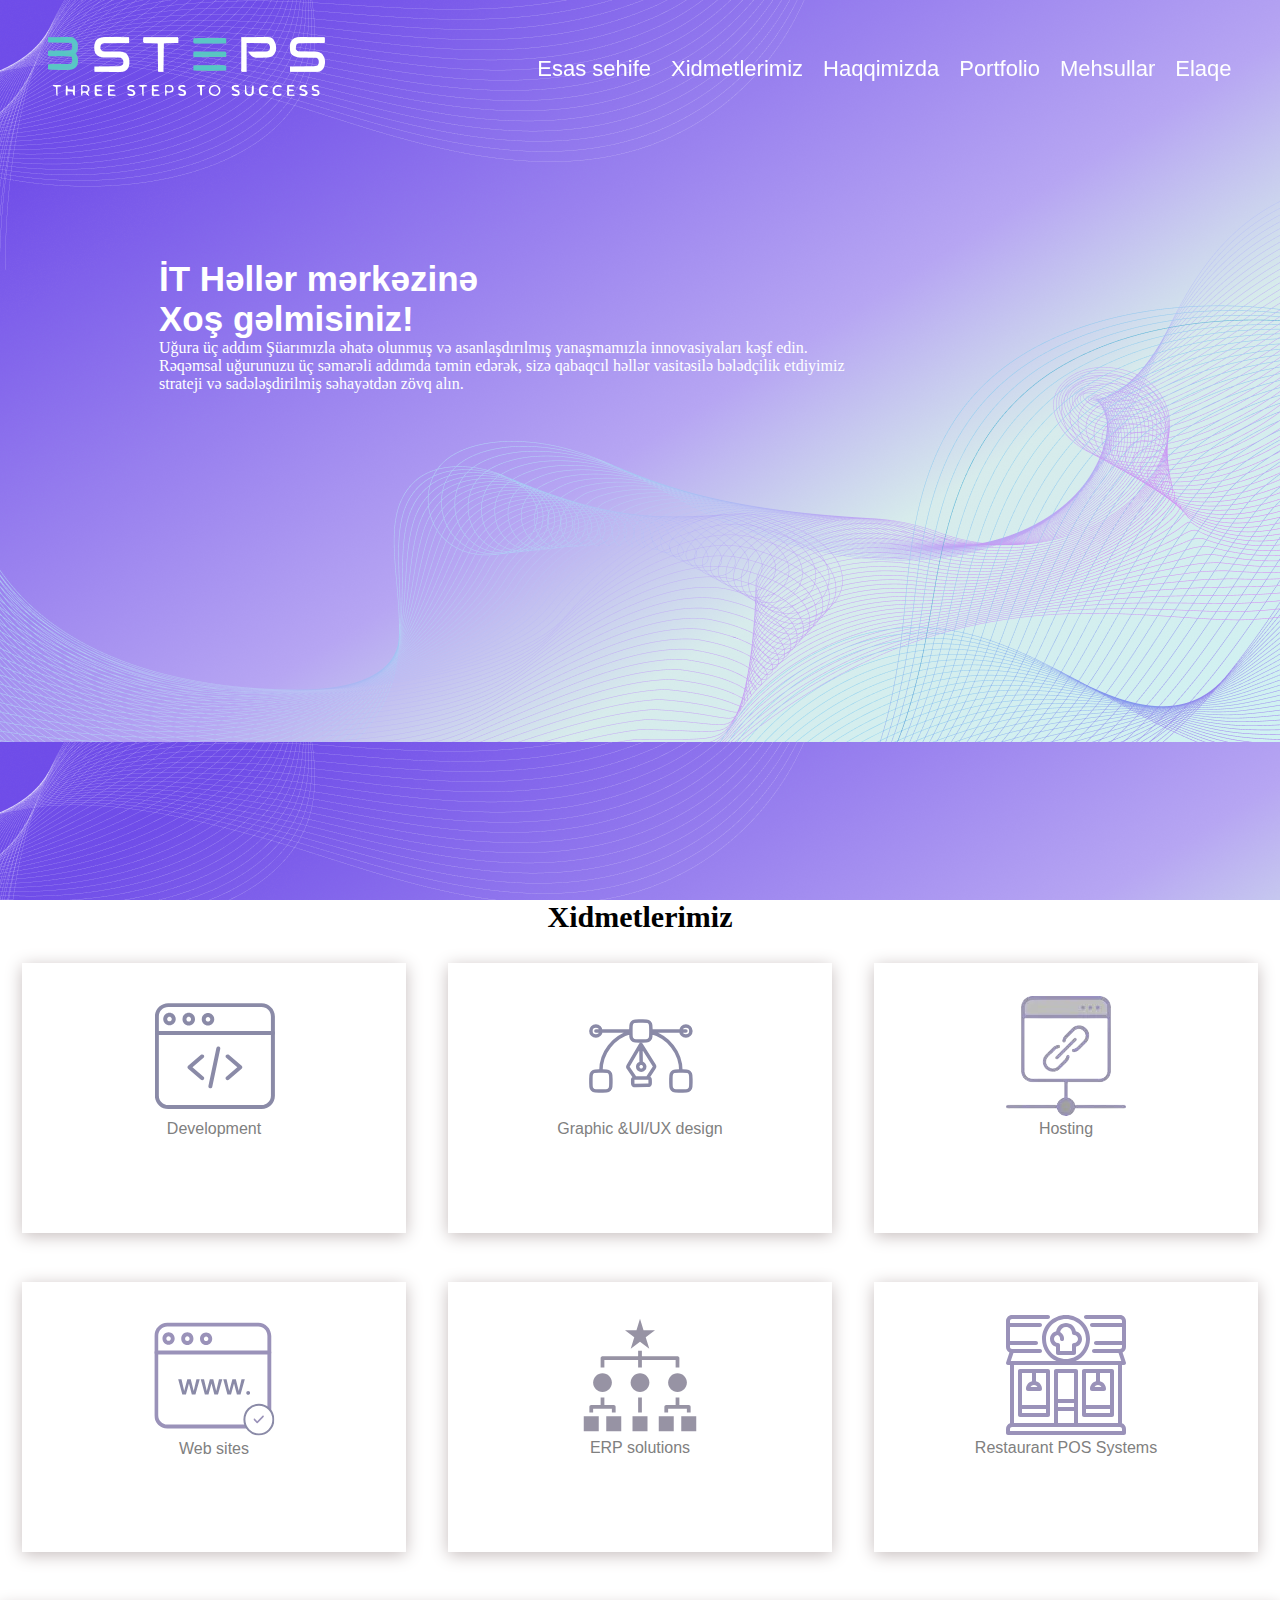
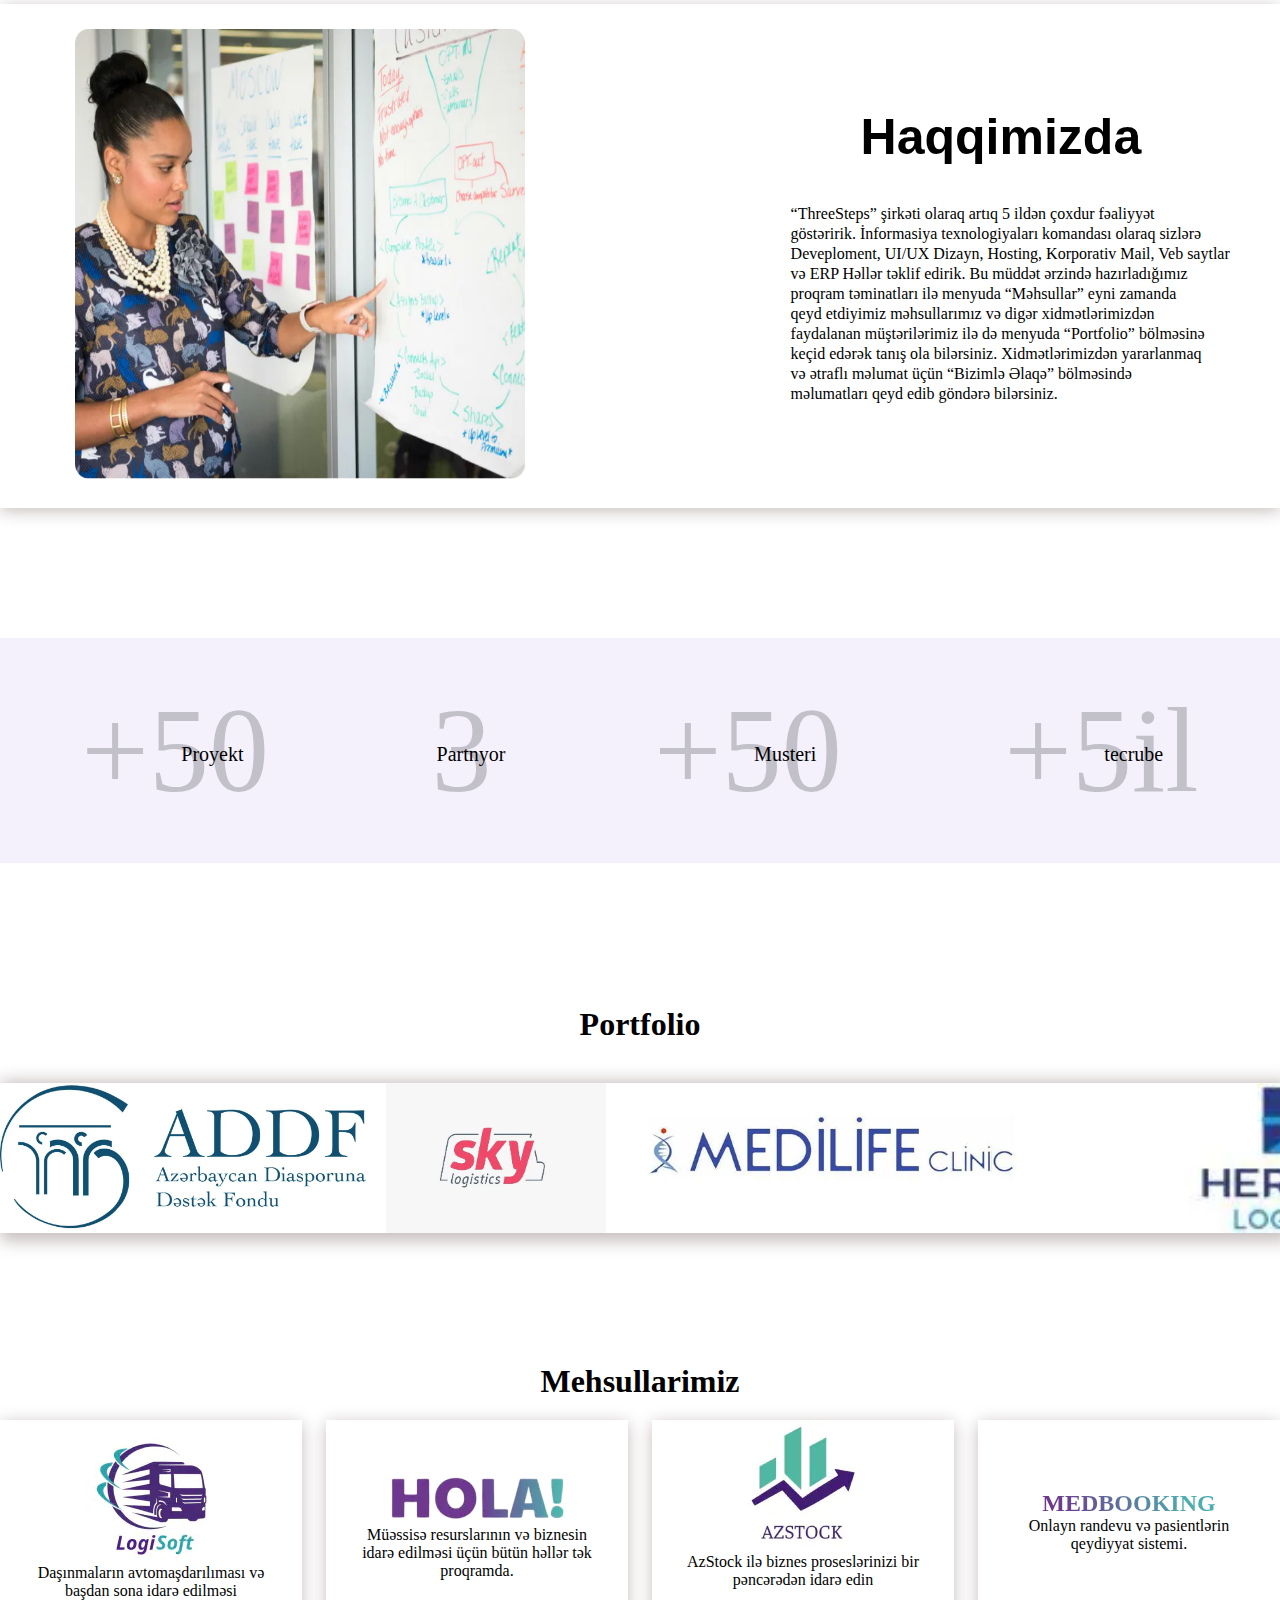
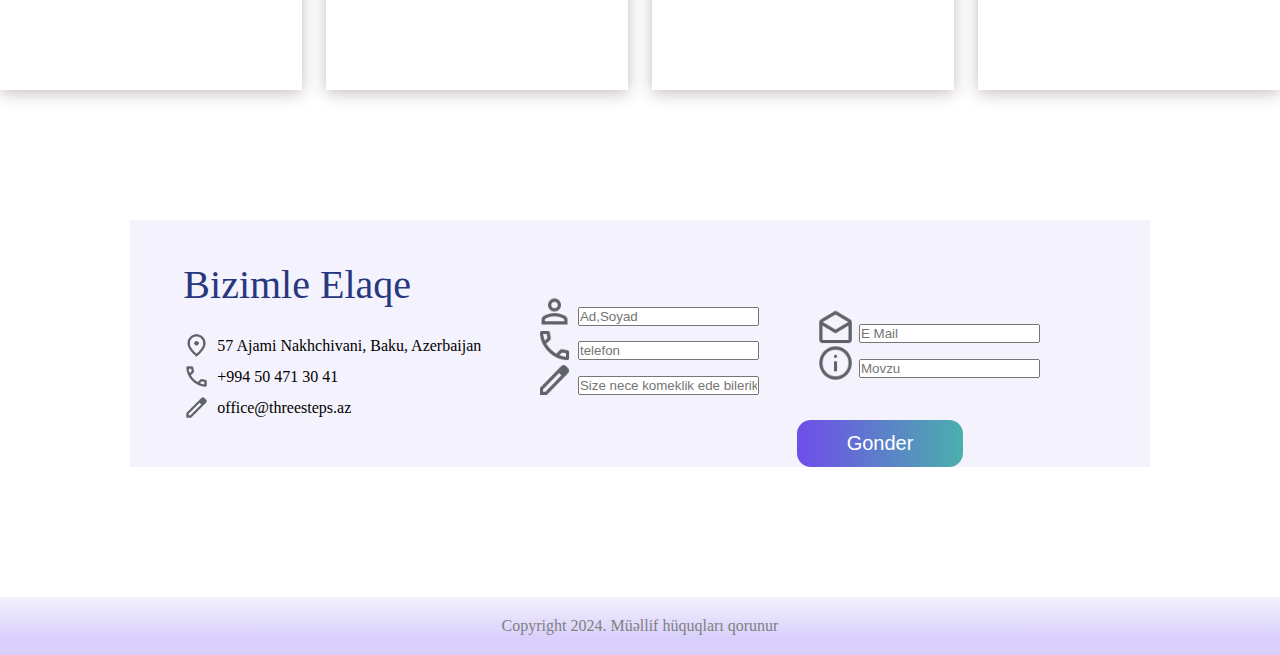
<file: index.html>
<!DOCTYPE html>
<html lang="en">

<head>
    <meta charset="UTF-8">
    <meta name="viewport" content="width=device-width, initial-scale=1.0">
    <title>Document</title>
    <link rel="stylesheet" href="./style.css">
    <link rel="stylesheet" href="https://cdnjs.cloudflare.com/ajax/libs/font-awesome/6.5.2/css/all.min.css"
        integrity="sha512-SnH5WK+bZxgPHs44uWIX+LLJAJ9/2PkPKZ5QiAj6Ta86w+fsb2TkcmfRyVX3pBnMFcV7oQPJkl9QevSCWr3W6A=="
        crossorigin="anonymous" referrerpolicy="no-referrer" />
</head>

<body>
    <div class="body">

        <header id="header">


            <div>
                <img class="logo" src="./img/logo.webp" alt="">
            </div>
            <nav>
                <ul class="nav">
                    <li><a class="link" href="https://www.threesteps.az/#">Esas sehife</a></li>
                    <li><a class="link" href="https://www.threesteps.az/#services">Xidmetlerimiz</a></li>
                    <li><a class="link" href="https://www.threesteps.az/#about">Haqqimizda</a></li>
                    <li><a class="link" href="https://www.threesteps.az/#portfolio">Portfolio</a></li>
                    <li><a class="link" href="https://www.threesteps.az/#products">Mehsullar</a></li>
                    <li><a class="link" href="https://www.threesteps.az/#contact">Elaqe</a></li>
                </ul>
            </nav>
            <i class="fa-solid fa-bars"></i>
        </header>


        <div class="text">
            <h1 class="h1">İT Həllər mərkəzinə <br>
                <b>Xoş gəlmisiniz!</b>
            </h1>
            <span>Uğura üç addım Şüarımızla əhatə olunmuş və asanlaşdırılmış yanaşmamızla innovasiyaları kəşf edin. <br>
                Rəqəmsal uğurunuzu üç səmərəli addımda təmin edərək, sizə qabaqcıl həllər vasitəsilə bələdçilik
                etdiyimiz <br>
                strateji və sadələşdirilmiş səhayətdən zövq alın.</span>
        </div>
    </div>
    <main>
        <section>
            <div>
                <h1 class="xidmet">Xidmetlerimiz</h1>
            </div>
            <div class="design1">

                <div class="design">
                    <div class="margin">


                        <div> <img src="./assets/icons/development.svg" alt=""></div>
                        <div>
                            <p class="p">Development</p>
                        </div>

                    </div>
                </div>
                <div class="design">
                    <div class="margin">
                        <div><img src="./assets/icons/design.svg" alt=""></div>
                        <div>
                            <p class="p">Graphic &UI/UX design</p>
                        </div>
                    </div>
                </div>
                <div class="design">
                    <div class="margin">

                        <div><img src="./assets/icons/hosting.webp" alt=""></div>
                        <div>
                            <p class="p">Hosting</p>
                        </div>
                    </div>
                </div>
                <div class="design">
                    <div class="margin">

                        <div><img src="./assets/icons/security.svg" alt=""></div>
                        <div>
                            <p class="p">Web sites</p>
                        </div>
                    </div>
                </div>
                <div class="design">
                    <div class="margin">

                        <div><img src="./assets/icons/erp.svg" alt=""></div>
                        <div>
                            <p class="p">ERP solutions</p>
                        </div>
                    </div>
                </div>
                <div class="design">
                    <div class="margin">

                        <div><img src="./assets/icons/restoran.svg" alt=""></div>
                        <div>
                            <p class="p">Restaurant POS Systems</p>
                        </div>
                    </div>
                </div>
            </div>
            <div class="teacher">
                <div class="teacherImg">
                    <img class="img" src="./img/about.webp" alt="">
                </div>
                <div>
                    <div class="class">
                        <div class="Haqqimizda">

                            <h1>Haqqimizda</h1>
                        </div>
                        <p class="text2">
                            “ThreeSteps” şirkəti olaraq artıq 5 ildən çoxdur fəaliyyət <br> göstəririk. İnformasiya
                            texnologiyaları komandası olaraq sizlərə <br> Deveploment, UI/UX Dizayn, Hosting, Korporativ
                            Mail,
                            Veb saytlar <br> və ERP Həllər təklif edirik. Bu müddət ərzində hazırladığımız <br> proqram
                            təminatları
                            ilə menyuda “Məhsullar” eyni zamanda <br> qeyd etdiyimiz məhsullarımız və digər
                            xidmətlərimizdən
                            <br>
                            faydalanan müştərilərimiz ilə də menyuda “Portfolio” bölməsinə <br> keçid edərək tanış ola
                            bilərsiniz. Xidmətlərimizdən yararlanmaq <br> və ətraflı məlumat üçün “Bizimlə Əlaqə”
                            bölməsində
                            <br>
                            məlumatları qeyd edib göndərə bilərsiniz.
                        </p>
                    </div>
                </div>
            </div>
            <div style="padding-top: 130px;">
                <div class="proyekt">

                    <div>

                        <div class="herf">+50</div>
                        <div class="tecrube">
                            Proyekt
                        </div>
                    </div>
                    <div>
                        <div class="herf">3</div>
                        <div id="uc" class="tecrube">
                            Partnyor
                        </div>
                    </div>
                    <div>
                        <div class="herf">+50</div>
                        <div class="tecrube">Musteri</div>
                    </div>
                    <div>
                        <div class="herf">+5il</div>
                        <div class="tecrube">tecrube</div>
                    </div>
                </div>
            </div>
        </section>
        <section class="idi">
            <div class="esas">
                <h1 style=" font-size: 32px; text-align: center;
                margin: 0 auto 40px;">Portfolio</h1>
                <div class="foto">
                    <img height="150vh" src="./img/foto1.webp" alt="">
                    <img height="150vh" src="./img/foto2.webp" alt="">
                    <img height="150vh " src="./img/foto4.webp" alt="">
                    <img height="150vh" src="./img/foto8.webp" alt="">
                </div>
            </div>
        </section>
        <section class="section">
            <h1 class="mehsul">Mehsullarimiz</h1>
            <div class="shadow">


                <div class="product">
                    <div class="text3">

                        <div><img src="./img/product1.webp" alt=""></div>
                        <div>Daşınmaların avtomaşdarılıması və <br> başdan sona idarə edilməsi</div>
                    </div>

                </div>
                <div class="product">
                    <div class="text4">

                        <div><img src="./img/product2.webp" alt="" class=""></div>
                        <div>Müəssisə resurslarının və biznesin <br> idarə edilməsi üçün bütün həllər tək <br>
                            proqramda.
                        </div>
                    </div>
                </div>
                <div class="product">
                    <div class="text5">

                        <div><img src="./img/product3.webp" alt=""></div>
                        <div>AzStock ilə biznes proseslərinizi bir <br> pəncərədən idarə edin</div>
                    </div>
                </div>
                <div class="product">
                    <div class="text6">

                        <div>
                            <p class="med">MEDBOOKING</p>
                            <p>Onlayn randevu və pasientlərin <br> qeydiyyat sistemi.

                            </p>
                        </div>
                    </div>
                </div>
            </div>
        </section>
        <section class="son">

            <div>

                <div>
                    <h1 class="bizimle">Bizimle Elaqe</h1>
                </div>
                <div class="footer">
                    <div class="foot">

                        <div>
                            <img class="photo" src="./assets/icons/location_on_24dp_FILL0_wght400_GRAD0_opsz24.png"
                                alt="">

                        </div>
                        <div class="metn">57 Ajami Nakhchivani, Baku, Azerbaijan </div>
                    </div>
                    <div class="foot">
                        <div><img class="photo" src="./assets/icons/call_24dp_FILL0_wght400_GRAD0_opsz24.png" alt="">
                        </div>
                        <div class="metn">+994 50 471 30 41</div>
                    </div>
                    <div class="foot">
                        <div><img class="photo" src="./assets/icons/edit_24dp_FILL0_wght400_GRAD0_opsz24.png" alt="">
                        </div>
                        <div class="metn">office@threesteps.az</div>
                    </div>
                </div>
            </div>
            <div class="form">
                <div>

                    <div>
                        <img class="icon" src="./assets/icons/person_24dp_FILL0_wght400_GRAD0_opsz24.png" alt="">
                        <input type="text" name="name" id="name" placeholder="Ad,Soyad">
                    </div>
                    <div>
                        <img class="icon" src="./assets/icons/call_24dp_FILL0_wght400_GRAD0_opsz24.png" alt="">
                        <input type="text" name="tetefon" id="telefon" placeholder="telefon">
                    </div>
                    <div>
                        <img class="icon" src="./assets/icons/edit_24dp_FILL0_wght400_GRAD0_opsz24.png" alt="">
                        <input type="text" name="komek" id="komek" placeholder="Size nece komeklik ede bilerik">
                    </div>
                </div>
                <div>
                    <div>
                        <img class="icon" src="./assets/icons/drafts_24dp_FILL0_wght400_GRAD0_opsz24.png" alt="">
                        <input type="text" name="" id="" placeholder="E Mail">
                    </div>
                    <div>
                        <img class="icon" src="./assets/icons/info_24dp_FILL0_wght400_GRAD0_opsz24.png" alt="">
                        <input type="text" name="" id="" placeholder="Movzu">
                    </div>
                </div>
                <div class="gonder">

                    <button class="button">Gonder</button>
                </div>
            </div>



            </div>
        </section>
    </main>
    <footer>
        <div style="background: linear-gradient(180deg, #f3f1fc, #d9d0fc 69%); text-align: center; padding: 20px 20px;
        font-size: 300;color: gray;">
            Copyright 2024. Müəllif hüquqları qorunur
        </div>
    </footer>

</body>

</html>
</file>
<file: style.css>
*{
    margin: 0;
    padding: 0;
    box-sizing: border-box;
   
}
.body{
    background-image: url(./img/homebg.png);
  padding-top: 10px;
    min-height: 100vh;
}
#header{
display: flex;
justify-content: space-around;
align-items: center;
gap: 15px;
margin-top: 27px;
position: sticky;
top: 0;

}
#header i{
    color: rgb(119, 0, 255);
    display: none;
}
.logo{
    margin-right: 100px;
}
.nav{
    display: flex;
    justify-content: space-around;
    align-items: center;
    gap: 20px;
    list-style: none;
}
.link{
    text-decoration: none;
    color: white;
    font-size: 22px;
    font-family: 'Gill Sans', 'Gill Sans MT', Calibri, 'Trebuchet MS', sans-serif;
}
.text{
    color: white;
    
    margin: 159px;
}
.h1{
    font-size: 35px;
    font-family: 'Gill Sans', 'Gill Sans MT', Calibri, 'Trebuchet MS', sans-serif;
}
 
@media only screen and (max-width: 600px) {
    nav{
        display: none;
    }
    #header i{
        display: block;
        color: white;
    }
  }
  .xidmet{
    color: black;
    text-align: center;
    font-size: 30px;
  }
  

  .design1{
    width: 100%;
    height: 30vh;
 display: flex;
    align-items: center;
    justify-content: space-evenly;
    flex-wrap: wrap;
    gap: 20px;
  
  }
  .design{
    width: 30%;
    height: 100%;
    text-align: center;
 box-shadow: 0px 3px 16px  0px rgb(198, 189, 189);
   margin: auto 0;  
margin-top: 29px
  
  }

  .design1 :hover{
    background-color: #007aff;}
    .margin{
      margin-top: 33px;
    }
  .p{
    color: gray;
    font-family: "Poppins",sans-serif;

  }
  .teacher{
    width: 100%;
    display: flex;
    align-items: center;
    justify-content: space-around;
box-shadow: 0px 3px 16px  0px rgb(198, 189, 189);
margin-top: 400px;
  }
  .teacher .teacherImg{
    width: 50%;
  }
  .Haqqimizda{
    margin-bottom: 38px;
    margin-left: 70px;
    font-size: 25px;
    font-family: "Poppins",sans-serif;
  }
  .teacherImg img{
    width: 500px;
    height: 500px;
    transform: scale(0.9);
    filter: drop-shadow(10px );
  }
  .text2{
    line-height: 20px;
  }
  @media only screen and (max-width: 600px) {
    .img{
        display: none;
    }
    .design{
        width: 100%;
    }
    .design1{
        width: 100%;
        height: auto;
        display: flex;
        flex-direction: column;
    }
    .class{
max-resolution: 5%;
    }
    .teacher{
        display: block;
    }
    .proyekt{
      flex-direction: column;
      padding: 20px;
      gap: 20px;
      
    }
  .shadow{
flex-direction: column;
  }
  .idi{
    margin-top: 77%;
  }
.son{
  flex-direction: column;
} 
.button{
  margin-top: 100px;
} 
.foot{
  flex-direction: column;
}
  }
  .proyekt{
    display: flex;
    align-items: center;
    justify-content: space-around;
    background-color: #f4f1fd;
    height: 25vh;
    position: relative;
  }
.herf{
  opacity: 0.2;
  font-size: 120px;
  font-weight: 500;
}
.tecrube{
  position: absolute;
 margin-top: -77px;
 margin-left: 100px;
 font-size: 20px;
}
#uc{
 margin-left: 5px;
}
.foto{
  display: flex;
  gap: 20px;
  align-items: center;
  justify-content: space-around;
  box-shadow: 5px 3px 16px  5px rgb(198, 189, 189) ;
}
.esas{
  margin-top: 1%;

  padding-top: 130px;
}
.med{
  color: linear-gradient(60deg, #6e388d 27%, #4eadae 68%);
  font-size: 24px;
  text-align: center;
  margin-top: 20px;
  font-weight: 700;
  background: linear-gradient(60deg, #6e388d 27%, #4eadae 68%);
  font-size: 24px;
  -webkit-background-clip: text;
 
  -webkit-text-fill-color: transparent;

}
.shadow{
  display: flex;
  align-items: center;
  justify-content: space-around;
  
 gap: 24px;
}
.product{
text-align: center;
box-shadow:0px 3px 16px  0px rgb(198, 189, 189) ;
height: 30vh;
width: 100%;
margin-top: 20px;

}
.mehsul{
  text-align: center;
}
.text4 {
  margin-top: 50px;
}
.text3{
  margin-top: 10px;
}
.text6{
  margin-top: 70px;
}
.section{
  padding-top: 130px;}
.form{
  display: flex;
  align-items: center;
  justify-content: flex-end;
}
.icon{
  width: 14%;
  margin-bottom: -10px;
}
.bizimle{
  color: #28387f;
  font-size: 40px;
    font-weight: 500;
    margin-bottom: 24px;
}


.foot{
  display:flex ;
 
}
.photo{
  width: 28%;
}
.metn{

  margin-left: -62px;
    margin-top: 5px;
}
.son{
  display: flex;
  align-items: center;
  justify-content: space-evenly;
background-color: #f4f2fc;
  margin: 130px;
}
.button{
  color: white;
  background:  linear-gradient(90deg, #6f4de9, #4bafad);
  border-radius: 14px;
    padding: 12px 50px;
    font-size: 20px;
    border: none;
    font-weight: 300;
    margin-top: 200px;
    margin-left: -300px;
}
.footer{
  background-color: #f4f2fc;
}
</file>
